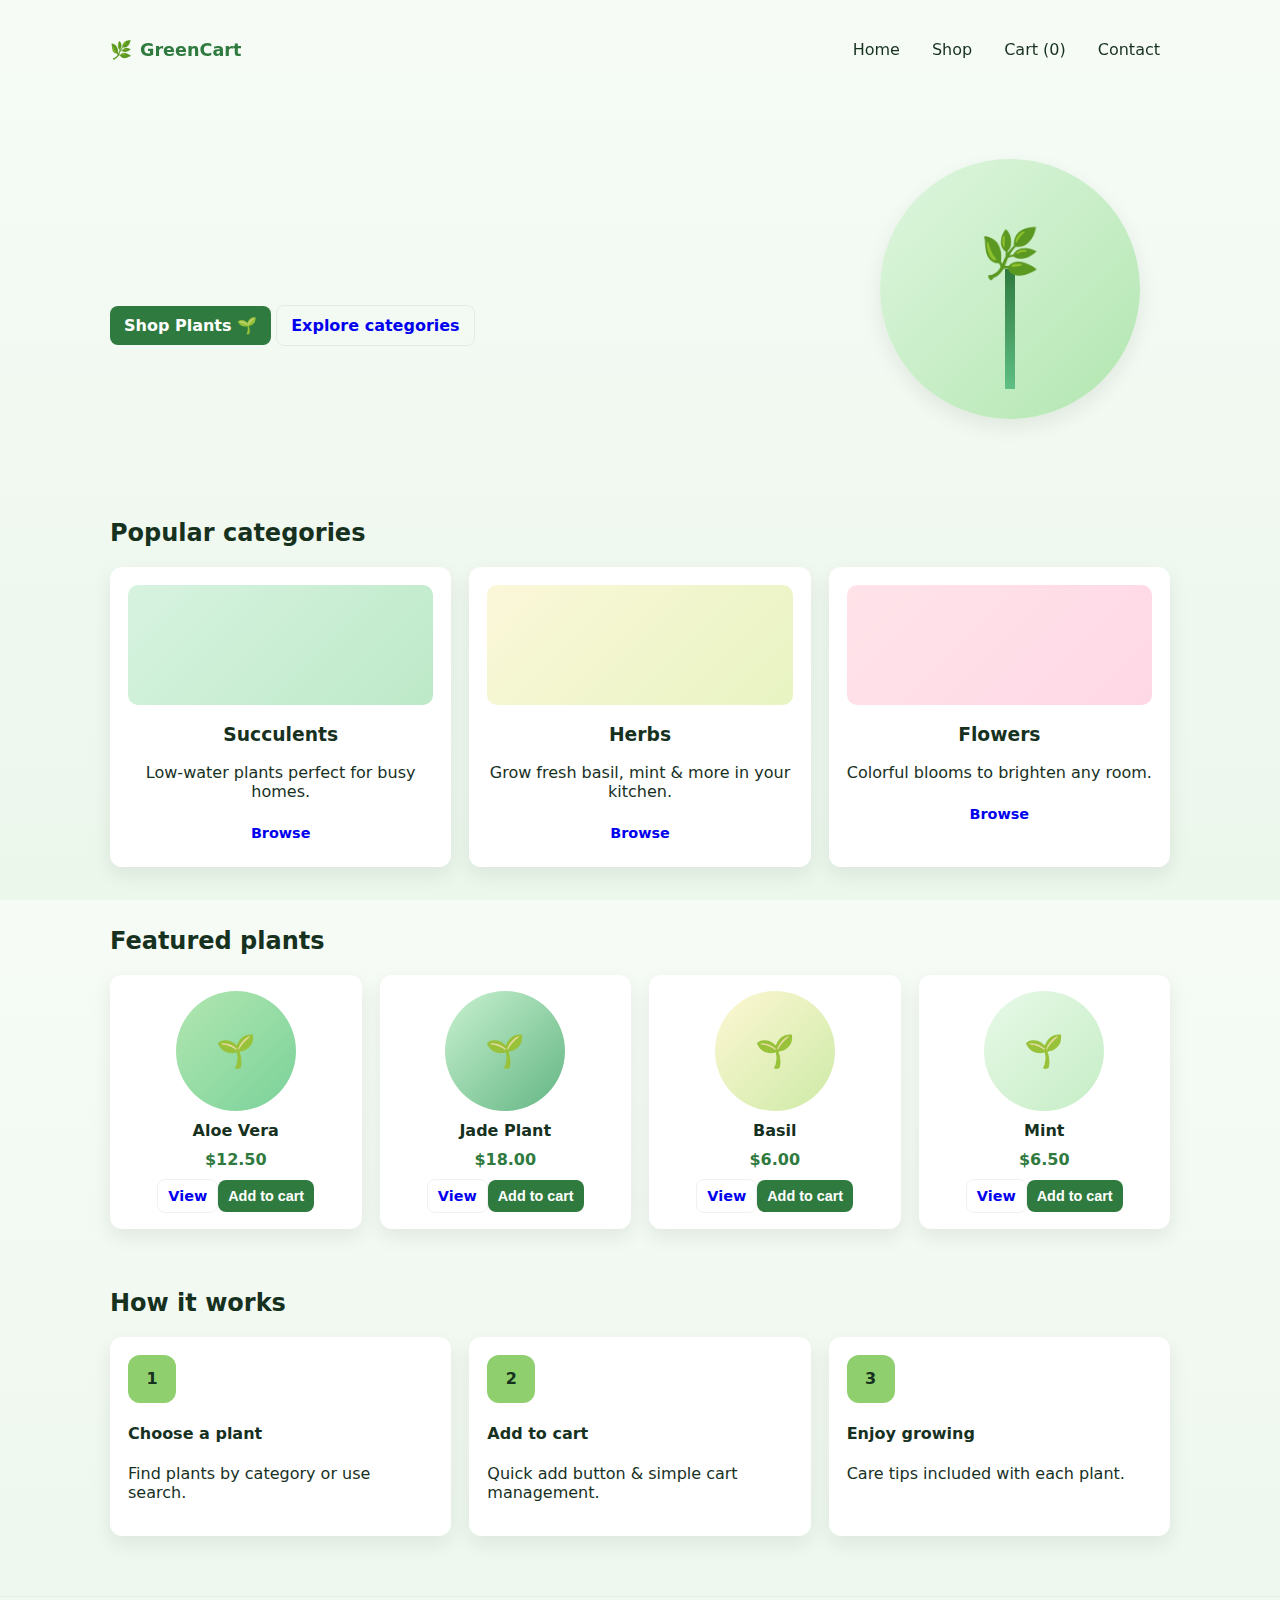
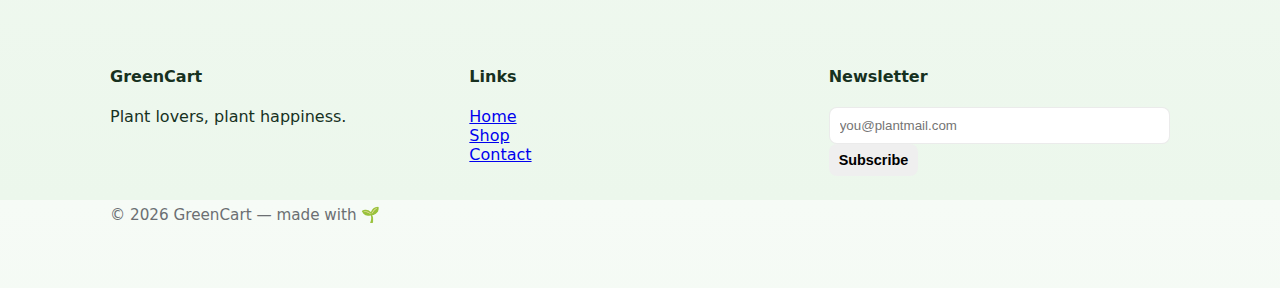
<file: index.html>
<!doctype html>
<html lang="en">
<head>
  <meta charset="utf-8" />
  <meta name="viewport" content="width=device-width,initial-scale=1" />
  <title>GreenCart — Home</title>
  <link rel="stylesheet" href="css/styles.css" />
</head>
<body>
  <header class="site-header">
    <div class="container header-inner">
      <a href="index.html" class="logo">🌿 <span>GreenCart</span></a>

      <button id="mobileMenuToggle" class="hamburger" aria-label="Toggle menu" aria-expanded="false">
        ☰
      </button>

      <nav id="mainNav" class="nav">
        <a href="index.html">Home</a>
        <a href="shop.html">Shop</a>
        <a href="cart.html" id="cartLink">Cart (<span id="cartCount">0</span>)</a>
        <a href="contact.html">Contact</a>
      </nav>
    </div>
  </header>

  <main>
    <section class="hero">
      <div class="container hero-inner">
        <div class="hero-text">
          <h1 class="reveal">Bring life into your space</h1>
          <p class="reveal delay-1">Buy easy-care houseplants, herbs and blooms. Fast shipping, happy plants.</p>
          <p>
            <a class="btn primary" href="shop.html">Shop Plants 🌱</a>
            <a class="btn ghost" href="#categories">Explore categories</a>
          </p>
        </div>

        <div class="hero-art" aria-hidden="true">
          <div class="plant-illustration animate-sway"></div>
        </div>
      </div>
    </section>

    <section id="categories" class="section container">
      <h2>Popular categories</h2>
      <div class="grid categories-grid">
        <article class="card category-card">
          <div class="category-art succulents"></div>
          <h3>Succulents</h3>
          <p>Low-water plants perfect for busy homes.</p>
          <a class="btn small" href="shop.html?cat=Succulents">Browse</a>
        </article>

        <article class="card category-card">
          <div class="category-art herbs"></div>
          <h3>Herbs</h3>
          <p>Grow fresh basil, mint & more in your kitchen.</p>
          <a class="btn small" href="shop.html?cat=Herbs">Browse</a>
        </article>

        <article class="card category-card">
          <div class="category-art flowers"></div>
          <h3>Flowers</h3>
          <p>Colorful blooms to brighten any room.</p>
          <a class="btn small" href="shop.html?cat=Flowers">Browse</a>
        </article>
      </div>
    </section>

    <section class="section container">
      <h2>Featured plants</h2>
      <div id="featuredGrid" class="grid product-grid">
      </div>
    </section>

    <section class="section container">
      <h2>How it works</h2>
      <div class="grid steps-grid">
        <div class="step">
          <div class="step-num">1</div>
          <h4>Choose a plant</h4>
          <p>Find plants by category or use search.</p>
        </div>
        <div class="step">
          <div class="step-num">2</div>
          <h4>Add to cart</h4>
          <p>Quick add button & simple cart management.</p>
        </div>
        <div class="step">
          <div class="step-num">3</div>
          <h4>Enjoy growing</h4>
          <p>Care tips included with each plant.</p>
        </div>
      </div>
    </section>
  </main>

  <footer class="site-footer">
    <div class="container">
      <div class="footer-columns">
        <div>
          <h4>GreenCart</h4>
          <p>Plant lovers, plant happiness.</p>
        </div>
        <div>
          <h4>Links</h4>
          <a href="index.html">Home</a><br/>
          <a href="shop.html">Shop</a><br/>
          <a href="contact.html">Contact</a>
        </div>
        <div>
          <h4>Newsletter</h4>
          <form id="newsletterForm">
            <input type="email" id="newsletterEmail" placeholder="you@plantmail.com" required />
            <button class="btn small">Subscribe</button>
            <p id="newsletterMsg" class="muted"></p>
          </form>
        </div>
      </div>

      <p class="muted">© <span id="year"></span> GreenCart — made with 🌱</p>
    </div>
  </footer>

  <script src="js/main.js"></script>
  <script src="js/shop.js"></script>
  <script>
    if (window.renderFeatured) renderFeatured('#featuredGrid', 4);
  </script>
</body>
</html>
</file>
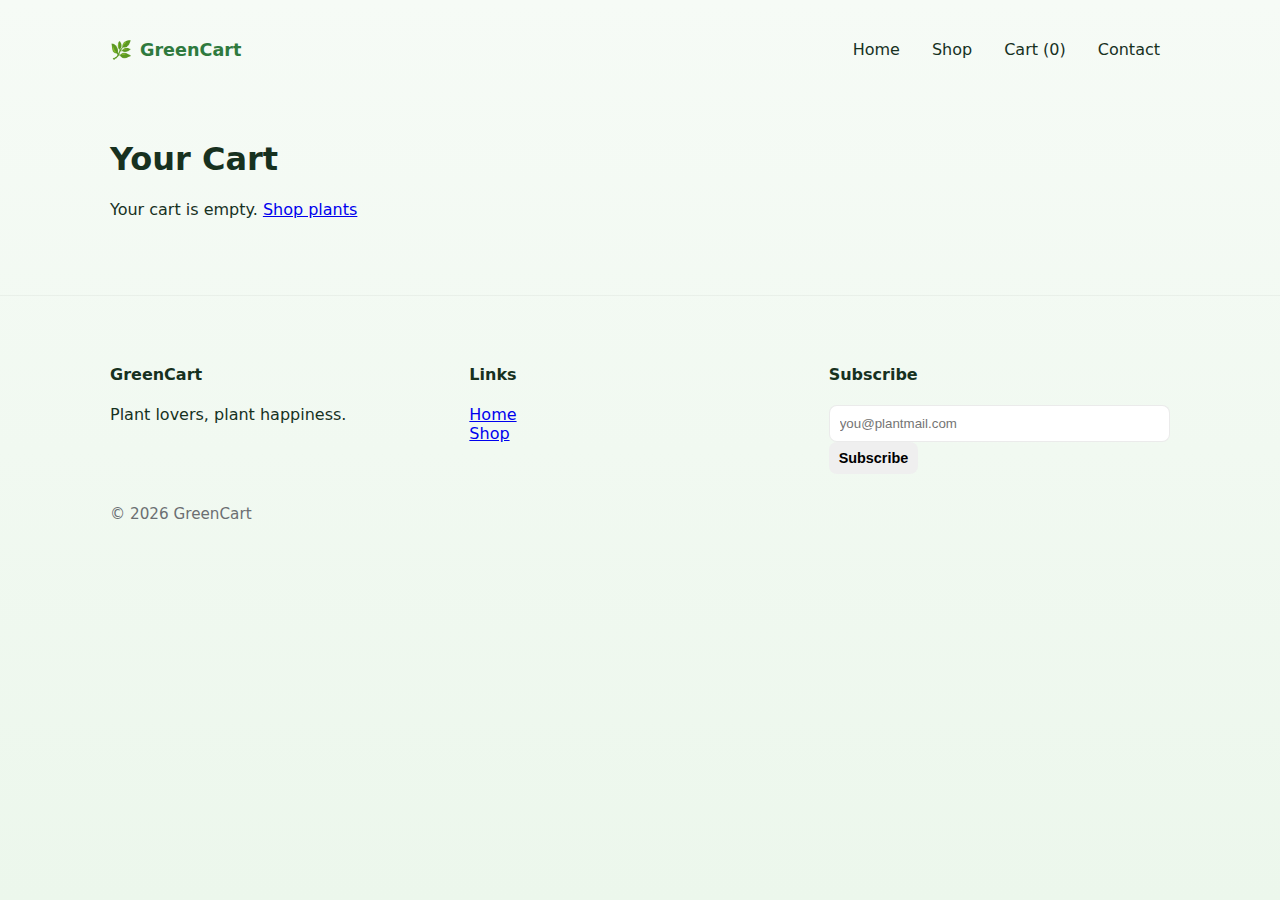
<file: cart.html>
<!doctype html>
<html lang="en">
<head>
  <meta charset="utf-8" />
  <meta name="viewport" content="width=device-width,initial-scale=1" />
  <title>GreenCart — Cart</title>
  <link rel="stylesheet" href="css/styles.css" />
</head>
<body>
  <header class="site-header">
    <div class="container header-inner">
      <a href="index.html" class="logo">🌿 <span>GreenCart</span></a>
      <button id="mobileMenuToggle" class="hamburger" aria-label="Toggle menu" aria-expanded="false">☰</button>
      <nav id="mainNav" class="nav">
        <a href="index.html">Home</a>
        <a href="shop.html">Shop</a>
        <a href="cart.html" id="cartLink">Cart (<span id="cartCount">0</span>)</a>
        <a href="contact.html">Contact</a>
      </nav>
    </div>
  </header>

  <main class="container">
    <h1>Your Cart</h1>
    <section id="cartSection">
    </section>
    <section class="cart-totals" id="cartTotals">
    </section>
  </main>

  <footer class="site-footer">
    <div class="container">
      <div class="footer-columns">
        <div><h4>GreenCart</h4><p>Plant lovers, plant happiness.</p></div>
        <div><h4>Links</h4><a href="index.html">Home</a><br/><a href="shop.html">Shop</a></div>
        <div><h4>Subscribe</h4><form id="newsletterForm"><input type="email" id="newsletterEmail" placeholder="you@plantmail.com" required /><button class="btn small">Subscribe</button><p id="newsletterMsg" class="muted"></p></form></div>
      </div>
      <p class="muted">© <span id="year"></span> GreenCart</p>
    </div>
  </footer>

  <script src="js/main.js"></script>
  <script src="js/shop.js"></script>
  <script>
    if (window.initCartPage) initCartPage();
  </script>
</body>
</html>
</file>
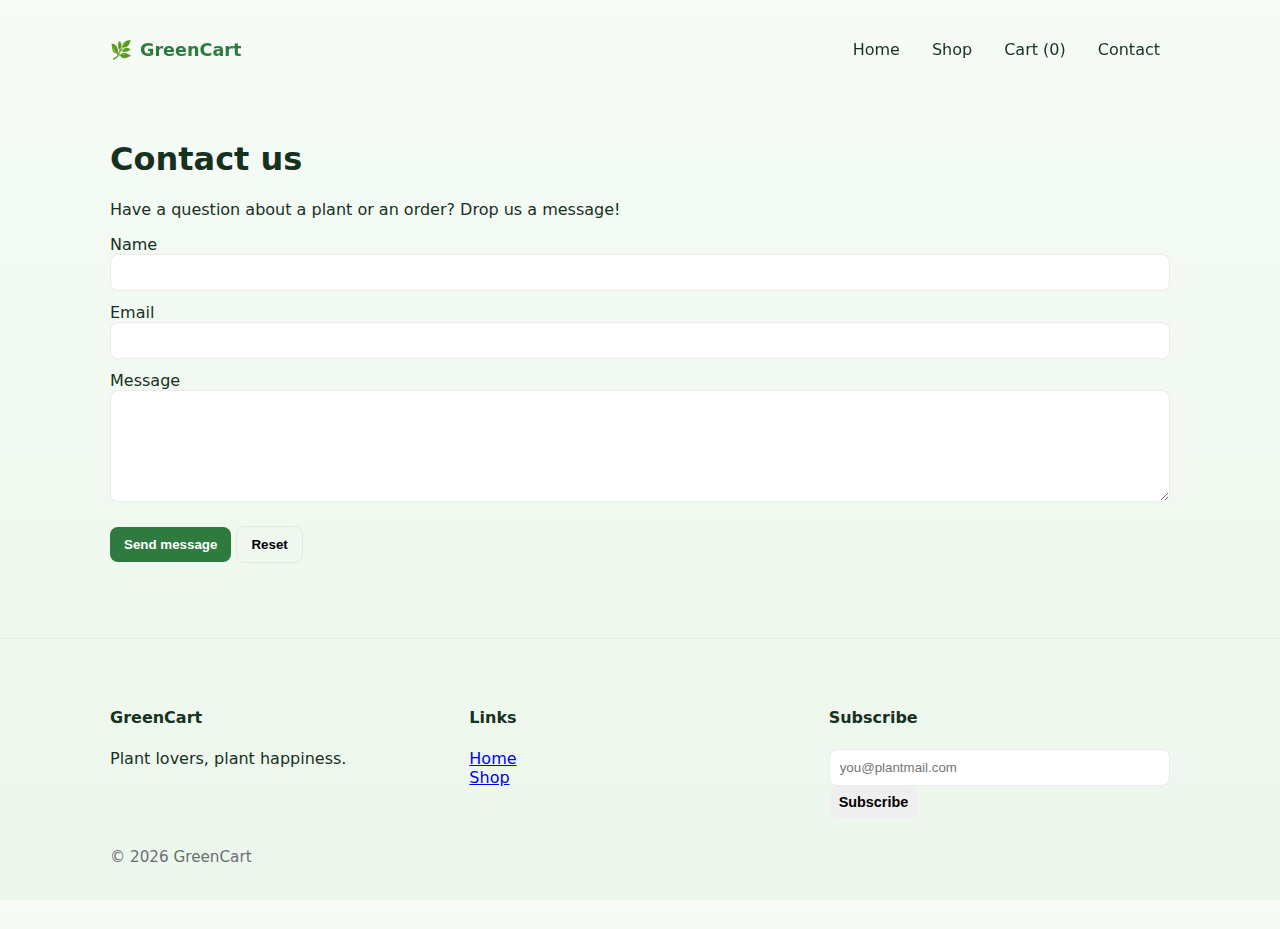
<file: contact.html>
<!doctype html>
<html lang="en">
<head>
  <meta charset="utf-8" />
  <meta name="viewport" content="width=device-width,initial-scale=1" />
  <title>GreenCart — Contact</title>
  <link rel="stylesheet" href="css/styles.css" />
</head>
<body>
  <header class="site-header">
    <div class="container header-inner">
      <a href="index.html" class="logo">🌿 <span>GreenCart</span></a>
      <button id="mobileMenuToggle" class="hamburger" aria-label="Toggle menu" aria-expanded="false">☰</button>
      <nav id="mainNav" class="nav">
        <a href="index.html">Home</a>
        <a href="shop.html">Shop</a>
        <a href="cart.html" id="cartLink">Cart (<span id="cartCount">0</span>)</a>
        <a href="contact.html">Contact</a>
      </nav>
    </div>
  </header>

  <main class="container contact-page">
    <h1>Contact us</h1>
    <p>Have a question about a plant or an order? Drop us a message!</p>

    <form id="contactForm" class="contact-form" novalidate>
      <label>
        Name
        <input type="text" id="contactName" required minlength="2" />
      </label>

      <label>
        Email
        <input type="email" id="contactEmail" required />
      </label>

      <label>
        Message
        <textarea id="contactMessage" rows="6" required minlength="10"></textarea>
      </label>

      <div>
        <button class="btn primary" type="submit">Send message</button>
        <button class="btn ghost" type="reset">Reset</button>
      </div>

      <p id="contactMsg" class="muted"></p>
    </form>
  </main>

  <footer class="site-footer">
    <div class="container">
      <div class="footer-columns">
        <div><h4>GreenCart</h4><p>Plant lovers, plant happiness.</p></div>
        <div><h4>Links</h4><a href="index.html">Home</a><br/><a href="shop.html">Shop</a></div>
        <div><h4>Subscribe</h4><form id="newsletterForm"><input type="email" id="newsletterEmail" placeholder="you@plantmail.com" required /><button class="btn small">Subscribe</button><p id="newsletterMsg" class="muted"></p></form></div>
      </div>
      <p class="muted">© <span id="year"></span> GreenCart</p>
    </div>
  </footer>

  <script src="js/main.js"></script>
  <script src="js/shop.js"></script>
  <script>
    document.addEventListener('DOMContentLoaded', function () {
      const form = document.getElementById('contactForm');
      form.addEventListener('submit', function (e) {
        e.preventDefault();
        const name = document.getElementById('contactName').value.trim();
        const email = document.getElementById('contactEmail').value.trim();
        const message = document.getElementById('contactMessage').value.trim();

        const result = validateContactForm({ name, email, message });
        const msgEl = document.getElementById('contactMsg');
        if (!result.valid) {
          msgEl.textContent = 'Please fix: ' + result.errors.join(', ');
          msgEl.style.color = '#b00020';
        } else {
          msgEl.textContent = 'Thanks! Your message has been sent (demo).';
          msgEl.style.color = '#2a7a2a';
          form.reset();
        }
      });
    });
  </script>
</body>
</html>
</file>
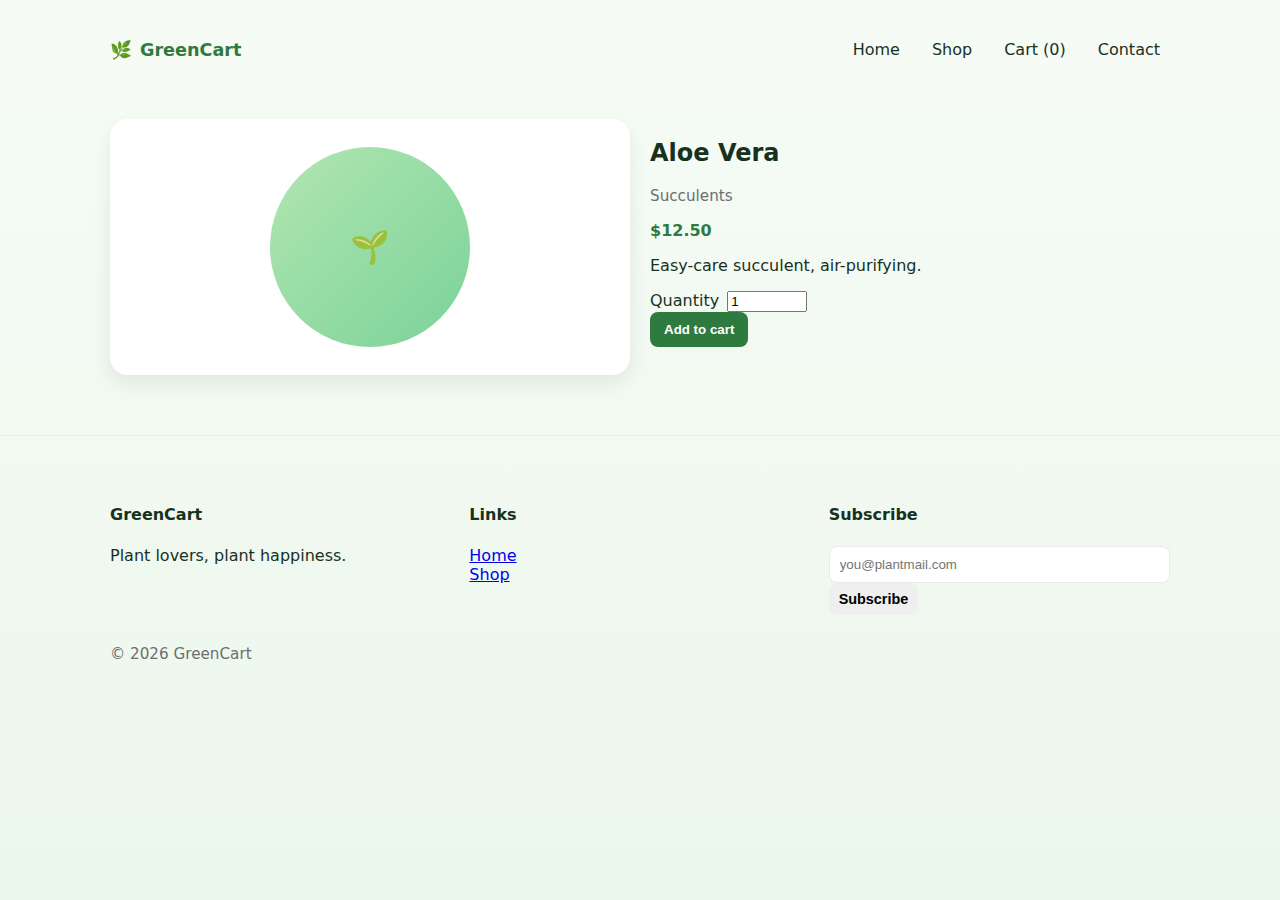
<file: product.html>
<!doctype html>
<html lang="en">
<head>
  <meta charset="utf-8" />
  <meta name="viewport" content="width=device-width,initial-scale=1" />
  <title>GreenCart — Product</title>
  <link rel="stylesheet" href="css/styles.css" />
</head>
<body>
  <header class="site-header">
    <div class="container header-inner">
      <a href="index.html" class="logo">🌿 <span>GreenCart</span></a>
      <button id="mobileMenuToggle" class="hamburger" aria-label="Toggle menu" aria-expanded="false">☰</button>
      <nav id="mainNav" class="nav">
        <a href="index.html">Home</a>
        <a href="shop.html">Shop</a>
        <a href="cart.html" id="cartLink">Cart (<span id="cartCount">0</span>)</a>
        <a href="contact.html">Contact</a>
      </nav>
    </div>
  </header>

  <main class="container product-page">
    <div id="productContent" class="product-content">
    </div>
  </main>

  <footer class="site-footer">
    <div class="container">
      <div class="footer-columns">
        <div><h4>GreenCart</h4><p>Plant lovers, plant happiness.</p></div>
        <div><h4>Links</h4><a href="index.html">Home</a><br/><a href="shop.html">Shop</a></div>
        <div><h4>Subscribe</h4><form id="newsletterForm"><input type="email" id="newsletterEmail" placeholder="you@plantmail.com" required /><button class="btn small">Subscribe</button><p id="newsletterMsg" class="muted"></p></form></div>
      </div>
      <p class="muted">© <span id="year"></span> GreenCart</p>
    </div>
  </footer>

  <script src="js/main.js"></script>
  <script src="js/shop.js"></script>
  <script>
    if (window.renderProductPage) renderProductPage();
  </script>
</body>
</html>
</file>
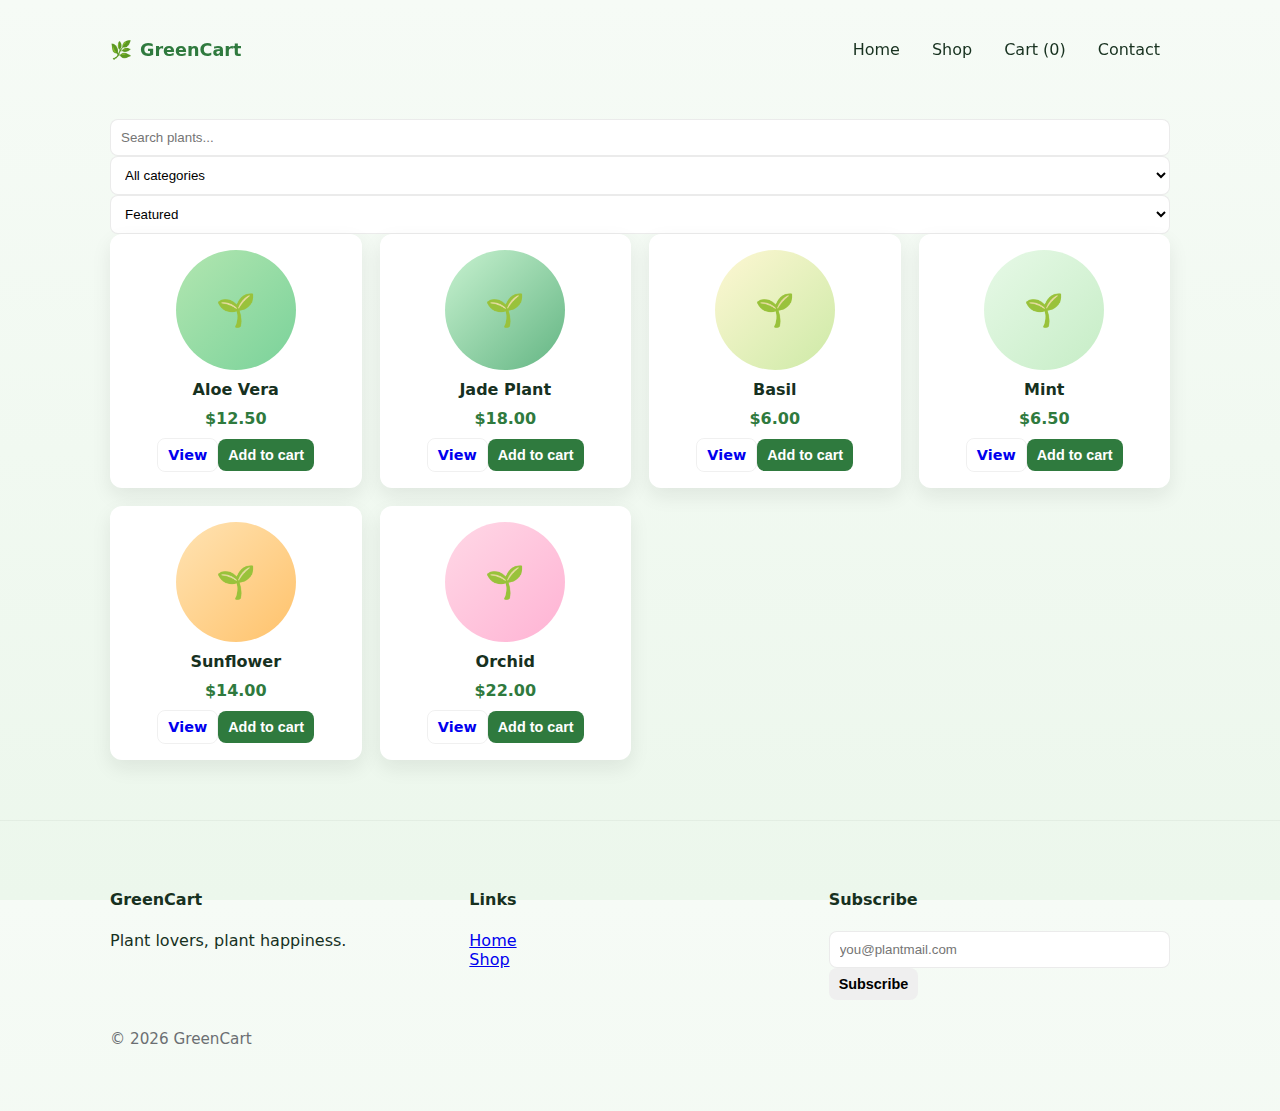
<file: shop.html>
<!doctype html>
<html lang="en">
<head>
  <meta charset="utf-8" />
  <meta name="viewport" content="width=device-width,initial-scale=1" />
  <title>GreenCart — Shop</title>
  <link rel="stylesheet" href="css/styles.css" />
</head>
<body>
  <header class="site-header">
    <div class="container header-inner">
      <a href="index.html" class="logo">🌿 <span>GreenCart</span></a>
      <button id="mobileMenuToggle" class="hamburger" aria-label="Toggle menu" aria-expanded="false">☰</button>
      <nav id="mainNav" class="nav">
        <a href="index.html">Home</a>
        <a href="shop.html">Shop</a>
        <a href="cart.html" id="cartLink">Cart (<span id="cartCount">0</span>)</a>
        <a href="contact.html">Contact</a>
      </nav>
    </div>
  </header>

  <main class="container">
    <section class="controls-row">
      <div class="search">
        <input id="searchInput" type="search" placeholder="Search plants..." />
      </div>

      <div class="filters">
        <select id="categorySelect" aria-label="Filter by category">
          <option value="">All categories</option>
        </select>

        <select id="sortSelect" aria-label="Sort by">
          <option value="featured">Featured</option>
          <option value="price-asc">Price: low to high</option>
          <option value="price-desc">Price: high to low</option>
        </select>
      </div>
    </section>

    <section>
      <div id="productsGrid" class="grid product-grid">
      </div>
    </section>
  </main>

  <footer class="site-footer">
    <div class="container">
      <div class="footer-columns">
        <div><h4>GreenCart</h4><p>Plant lovers, plant happiness.</p></div>
        <div><h4>Links</h4><a href="index.html">Home</a><br/><a href="shop.html">Shop</a></div>
        <div><h4>Subscribe</h4><form id="newsletterForm"><input type="email" id="newsletterEmail" placeholder="you@plantmail.com" required /><button class="btn small">Subscribe</button><p id="newsletterMsg" class="muted"></p></form></div>
      </div>
      <p class="muted">© <span id="year"></span> GreenCart</p>
    </div>
  </footer>

  <script src="js/main.js"></script>
  <script src="js/shop.js"></script>
  <script>
    if (window.initShop) initShop();
  </script>
</body>
</html>
</file>
<file: css/styles.css>
:root{
  --accent: #2f7a3e;
  --accent-2: #8fcf6e;
  --muted: #6b6f72;
  --card-bg: #ffffff;
  --glass: rgba(255,255,255,0.8);
  --radius: 12px;
  --shadow: 0 8px 20px rgba(20,20,20,0.08);
  --maxwidth: 1100px;
}

*{box-sizing:border-box}
html,body{height:100%}
body{
  margin:0;
  font-family: Inter, system-ui, -apple-system, "Segoe UI", Roboto, "Helvetica Neue", Arial;
  background: linear-gradient(180deg,#f6fbf6 0%, #ecf7ec 100%);
  color:#17311f;
  -webkit-font-smoothing:antialiased;
  -moz-osx-font-smoothing:grayscale;
}

.container{max-width:var(--maxwidth);margin:0 auto;padding:20px;}

/* Header */
.site-header{background:transparent;padding:12px 0;position:sticky;top:0;z-index:60}
.header-inner{display:flex;align-items:center;justify-content:space-between;gap:12px}
.logo{font-weight:700;text-decoration:none;color:var(--accent);font-size:1.1rem;display:flex;align-items:center;gap:8px}
.nav{display:flex;gap:12px;align-items:center}
.nav a{color:inherit;text-decoration:none;padding:8px 10px;border-radius:8px;transition:background .18s ease}
.nav a:hover{background:rgba(47,122,62,0.08)}
.hamburger{display:none;background:none;border:none;font-size:1.4rem}

/* Hero */
.hero{padding:40px 0}
.hero-inner{display:flex;gap:20px;align-items:center;justify-content:space-between;flex-wrap:wrap}
.hero-text{flex:1;min-width:260px}
.hero h1{font-size:2.2rem;margin:0 0 12px}
.hero p{margin:0 0 18px;color:var(--muted)}
.hero-art{flex:0 0 320px;display:flex;align-items:center;justify-content:center}
.plant-illustration{width:260px;height:260px;border-radius:50%;background:linear-gradient(135deg,#dff6df,#b2e6b0);box-shadow:var(--shadow);position:relative}
.plant-illustration::before{content:'';position:absolute;left:50%;bottom:30px;width:10px;height:120px;background:linear-gradient(#2f7a3e,#5fbf84);transform:translateX(-50%)}
.plant-illustration::after{content:'🌿';position:absolute;font-size:48px;left:50%;top:36%;transform:translate(-50%,-50%)}

/* small helpers */
.btn{display:inline-block;text-decoration:none;border:none;padding:10px 14px;border-radius:8px;cursor:pointer;font-weight:600}
.btn.small{padding:8px 10px;font-size:.9rem}
.btn.primary{background:var(--accent);color:#fff}
.btn.ghost{background:transparent;border:1px solid rgba(0,0,0,0.06)}

/* Grid */
.grid{display:grid;gap:18px}
.categories-grid{grid-template-columns:repeat(auto-fit,minmax(200px,1fr))}
.product-grid{grid-template-columns:repeat(auto-fit,minmax(220px,1fr))}

/* Cards */
.card{background:var(--card-bg);padding:18px;border-radius:var(--radius);box-shadow:var(--shadow);text-align:center}
.category-art{height:120px;border-radius:10px;margin-bottom:12px}
.category-art.succulents{background:linear-gradient(135deg,#d7f3e0,#bde9c8)}
.category-art.herbs{background:linear-gradient(135deg,#fbf7d9,#e8f4c2)}
.category-art.flowers{background:linear-gradient(135deg,#ffe3e9,#ffd8e6)}

/* product card */
.product-card{display:flex;flex-direction:column;align-items:center;gap:10px;padding:16px}
.product-thumb{width:120px;height:120px;border-radius:50%;display:flex;align-items:center;justify-content:center;font-size:2rem;color:#fff}
.product-name{font-weight:600}
.product-price{color:var(--accent);font-weight:700}

/* animate add-to-cart: small plant grow pop effect */
.grow-effect {
  animation: grow-pop .6s ease forwards;
}
@keyframes grow-pop {
  0% { transform: scale(1); box-shadow:0 0 0 0 rgba(100,200,120,0.2) }
  50% { transform: scale(1.08); box-shadow:0 8px 24px rgba(100,200,120,0.12) }
  100% { transform: scale(1); box-shadow:0 0 0 0 rgba(100,200,120,0) }
}

/* reveal animations for hero */
.reveal{opacity:0;transform:translateY(8px);animation:reveal .6s ease forwards}
.reveal.delay-1{animation-delay:.15s}
@keyframes reveal{to{opacity:1;transform:none;}}

/* steps */
.steps-grid{grid-template-columns:repeat(auto-fit,minmax(180px,1fr))}
.step{background:var(--card-bg);padding:18px;border-radius:12px;box-shadow:var(--shadow)}
.step-num{width:48px;height:48px;border-radius:12px;background:var(--accent-2);display:flex;align-items:center;justify-content:center;font-weight:700;margin-bottom:8px}

/* product page layout */
.product-page .product-content{display:grid;grid-template-columns:repeat(auto-fit,minmax(280px,1fr));gap:20px;align-items:start}
.product-visual{width:100%;padding:28px;border-radius:18px;text-align:center}
.product-visual .product-thumb{width:200px;height:200px}

/* cart layout */
.cart-item{display:flex;gap:16px;align-items:center;padding:12px;border-radius:10px;background:var(--card-bg);box-shadow:var(--shadow);margin-bottom:12px}
.qty-controls button{padding:6px 10px;border-radius:6px}

/* footer */
.site-footer{padding:28px 0;border-top:1px solid rgba(0,0,0,0.04);margin-top:40px}
.footer-columns{display:grid;grid-template-columns:repeat(auto-fit,minmax(200px,1fr));gap:18px}
.muted{color:var(--muted);font-size:.95rem}

/* responsive */
@media (max-width: 880px){
  .hero-inner{flex-direction:column;align-items:flex-start}
  .hamburger{display:block}
  .nav{position:fixed;inset:0 auto auto 0;right:0;top:60px;background:linear-gradient(180deg,#ffffff,#f8fff8);flex-direction:column;padding:18px;display:none}
  .nav.open{display:flex}
}

/* small forms / inputs */
input[type="search"],input[type="email"],input[type="text"],select,textarea{
  width:100%;padding:10px;border-radius:8px;border:1px solid rgba(0,0,0,0.08);
  background: #fff;outline:none;
}

.contact-form label{display:block;margin-bottom:12px}
.contact-form button{margin-top:8px}

/* minor util */
.center{display:flex;align-items:center;justify-content:center}
.hidden{display:none}
</file>
